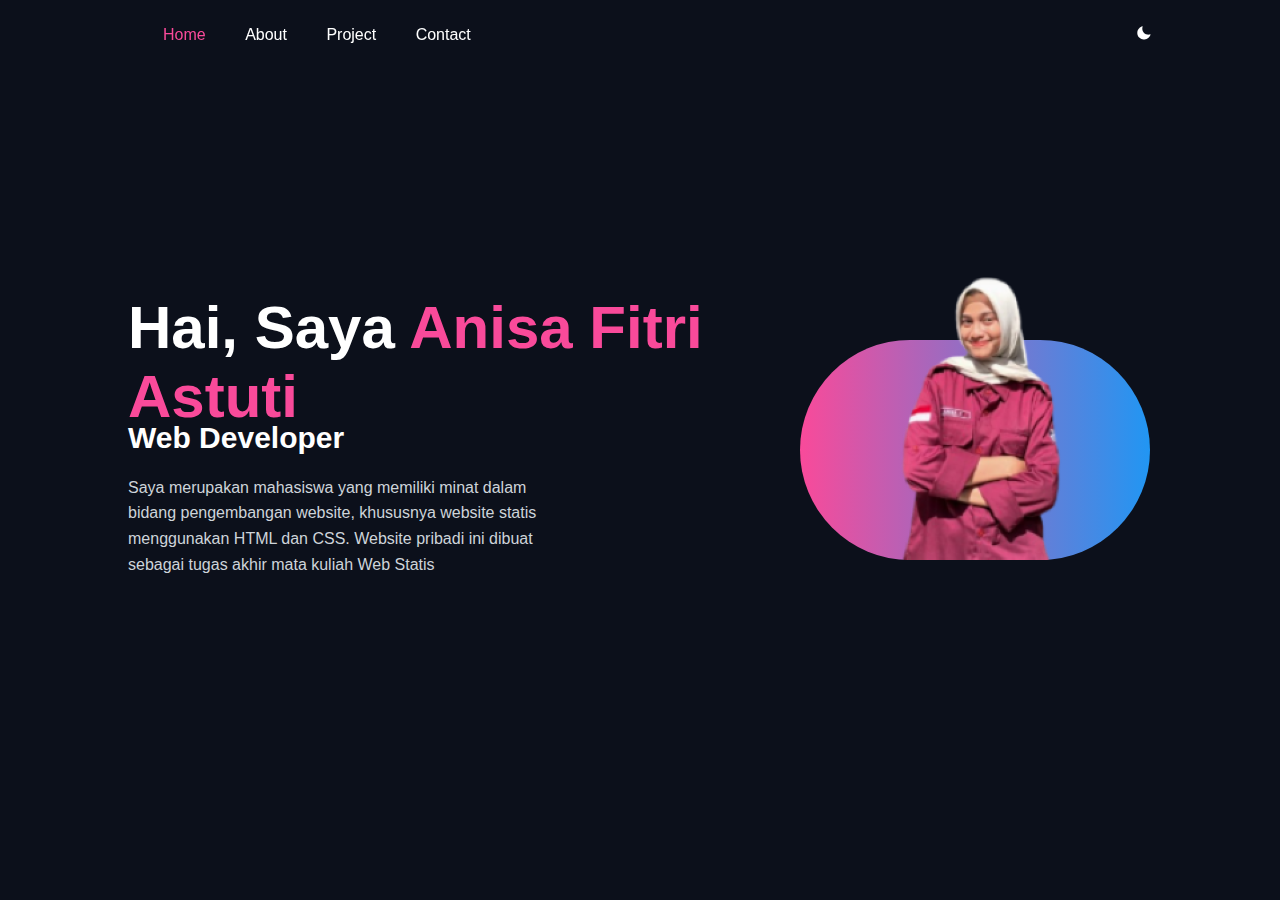
<file: webpribadi/index.html>
<!DOCTYPE html>
<html lang="en">
<head>
    <meta charset="UTF-8">
    <meta name="viewport" content="width=device-width, initial-scale=1.0">
    <title>Portfolio - Anisa Fitri Astuti</title>
    <link href='https://unpkg.com/boxicons@2.1.4/css/boxicons.min.css' rel='stylesheet'>
    <link rel="stylesheet" href="style.css">
</head>
<body>
    <header class="header">
        <nav class="navbar">
            <a href="/index.html" class="active">Home</a>
            <a href="about.html">About</a>
            <a href="portofolio.html">Project</a>
            <a href="contac.html">Contact</a>
        </nav>
        <div class="dark-mode-icon">
            <i class='bx bxs-moon'></i>
        </div>
    </header>

    <section class="home">
        <div class="home-content">
            <h1>Hai, Saya <span>Anisa Fitri Astuti</span></h1>
            <h3>Web Developer</h3>
            <p>Saya merupakan mahasiswa yang memiliki minat dalam bidang pengembangan website, khususnya website statis menggunakan HTML dan CSS. Website pribadi ini dibuat sebagai tugas akhir mata kuliah Web Statis</p>
        </div>

        <div class="home-img">
            <div class="glowing-background">
                <img src="foto.png" alt="Anisa" class="profile-pic">
            </div>
        </div>
    </section>
</body>
</html>
</file>
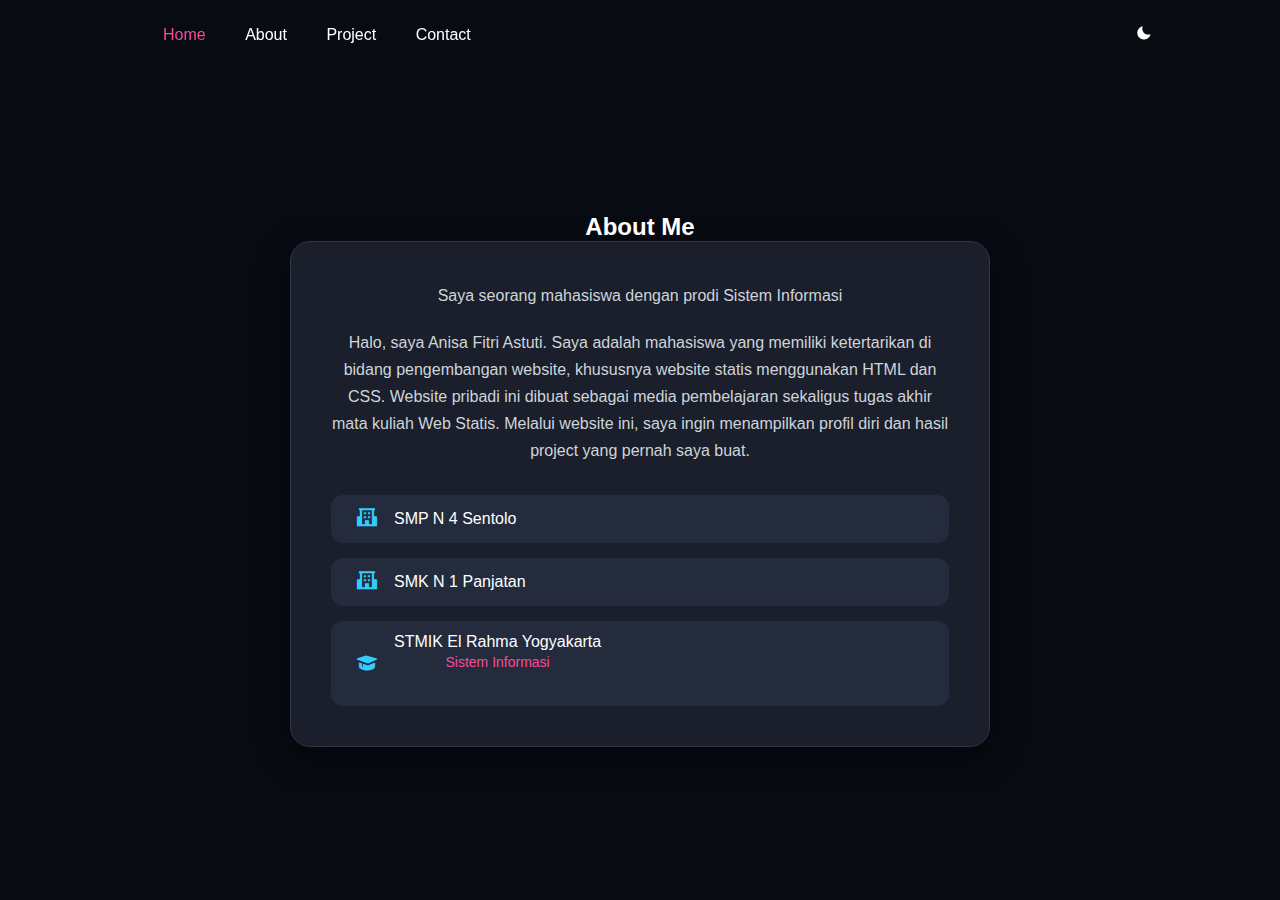
<file: webpribadi/about.html>
<!DOCTYPE html>
<html lang="en">
<head>
    <meta charset="UTF-8">
    <meta name="viewport" content="width=device-width, initial-scale=1.0">
    <title>About Me - Anisa Fitri Astuti</title>
    <link href='https://unpkg.com/boxicons@2.1.4/css/boxicons.min.css' rel='stylesheet'>
    <link rel="stylesheet" href="style.css">
</head>
<body>

   <header class="header">
        <nav class="navbar">
            <a href="index.html" class="active">Home</a>
            <a href="about.html">About</a>
            <a href="portofolio.html">Project</a>
            <a href="contac.html">Contact</a>
        </nav>
        <div class="dark-mode-icon">
            <i class='bx bxs-moon'></i>
        </div>
    </header>

    <section class="about">
        <div class="about-container">
            <h2 class="heading">About <span>Me</span></h2>
            
            <div class="about-card">
                <p>Saya seorang mahasiswa dengan prodi Sistem Informasi</p>
                <p>Halo, saya Anisa Fitri Astuti. Saya adalah mahasiswa yang memiliki ketertarikan di bidang pengembangan website, khususnya website statis menggunakan HTML dan CSS. Website pribadi ini dibuat sebagai media pembelajaran sekaligus tugas akhir mata kuliah Web Statis. Melalui website ini, saya ingin menampilkan profil diri dan hasil project yang pernah saya buat.</p>
           
         <div class="education-list">
    <div class="edu-item">
        <i class='bx bxs-school'></i>
        <div class="edu-text">
            <h4>SMP N 4 Sentolo</h4>
        </div>
    </div>
    
    <div class="edu-item">
        <i class='bx bxs-school'></i>
        <div class="edu-text">
            <h4>SMK N 1 Panjatan</h4>
        </div>
    </div>

    <div class="edu-item">
        <i class='bx bxs-graduation'></i>
        <div class="edu-text">
            <h4>STMIK El Rahma Yogyakarta</h4>
            <p style="color: #f94a9a; font-size: 14px;">Sistem Informasi</p>
        </div>
    </div>
</div>
            </div>
        </div>
    </section>
</body>
</html>
</file>
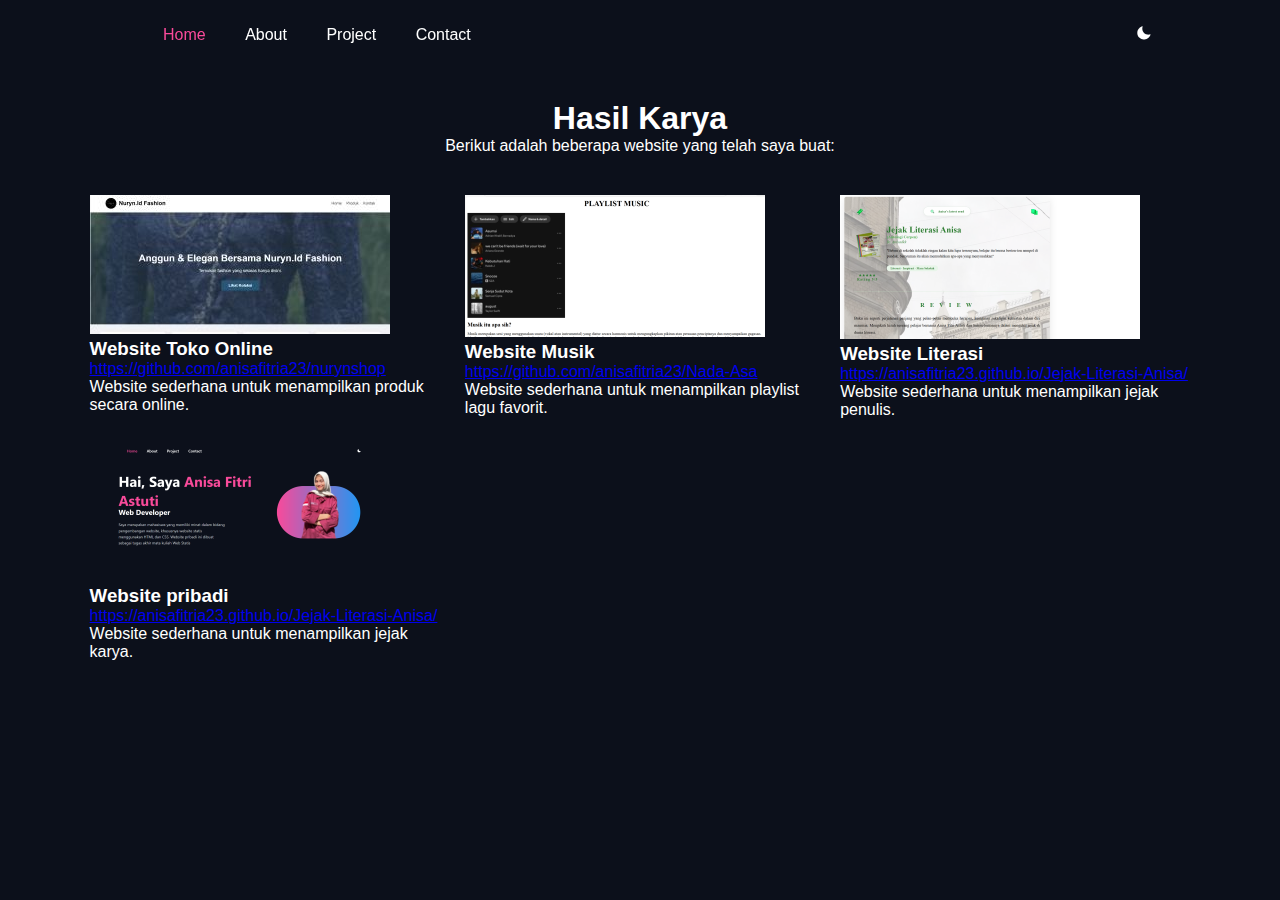
<file: webpribadi/portofolio.html>
<!DOCTYPE html>
<html lang="id">

<head>
    <meta charset="UTF-8">
    <meta name="viewport" content="width=device-width, initial-scale=1.0">
    <title>Karya Saya - Portofolio</title>
    <link href='https://unpkg.com/boxicons@2.1.4/css/boxicons.min.css' rel='stylesheet'>
    <link rel="stylesheet" href="style.css">
</head>

<body>

    <header class="header">
        <nav class="navbar">
            <a href="index.html" class="active">Home</a>
            <a href="about.html">About</a>
            <a href="portofolio.html">Project</a>
            <a href="contac.html">Contact</a>
        </nav>
        <div class="dark-mode-icon">
            <i class='bx bxs-moon'></i>
        </div>
    </header>

    <!-- <header style="padding: 20px 7%;">
        <a href="index.html" style="text-decoration: none; color: #00abf0; font-weight: 600;">
            <i class='bx bx-left-arrow-alt'></i> Kembali ke Beranda
        </a>
    </header> -->

    <section class="portfolio-page">
        <div class="title-fonz">
            <h1 style="text-align: center;">Hasil Karya</h1>
            <p style="text-align: center;">Berikut adalah beberapa website yang telah saya buat:</p>
        </div>

        <div class="portfolio-grid">
            <div class="card">
                <img src="web toko online.jpg" alt="Website Toko Online">
                <div class="card-body">
                    <h3>Website Toko Online</h3>
                    <p>
                        <a href="https://github.com/anisafitria23/nurynshop" target="_blank">
                          https://github.com/anisafitria23/nurynshop
                        </a>
                    </p>
                    <p>Website sederhana untuk menampilkan produk secara online.</p>
                </div>
            </div>

            <div class="card">
                <img src="web musik.PNG" alt="Website Musik">
                <div class="card-body">
                    <h3>Website Musik</h3>
                    <p>
                        <a href="https://github.com/anisafitria23/Nada-Asa" target="_blank">
                            https://github.com/anisafitria23/Nada-Asa
                        </a>
                    <p>Website sederhana untuk menampilkan playlist lagu favorit.</p>
                </div>
            </div>

            <div class="card">
                <img src="web literasi.png" alt="Website Musik">
                <div class="card-body">
                    <h3>Website Literasi</h3>
                    <p>
                        <a href="https://anisafitria23.github.io/Jejak-Literasi-Anisa/" target="_blank">
                            https://anisafitria23.github.io/Jejak-Literasi-Anisa/
                        </a>
                    <p>Website sederhana untuk menampilkan jejak penulis.</p>
                </div>
            </div>

             <div class="card">
                <img src="web pribadi.png" alt="Website Musik">
                <div class="card-body">
                    <h3>Website pribadi</h3>
                    <p>
                        <a href="https://anisafitria23.github.io/Jejak-Literasi-Anisa/" target="_blank">
                            https://anisafitria23.github.io/Jejak-Literasi-Anisa/
                        </a>
                    <p>Website sederhana untuk menampilkan jejak karya.</p>
                </div>
            </div>

        </div>
    </section>

</body>

</html>
</file>
<file: webpribadi/style.css>
* {
    margin: 0;
    padding: 0;
    box-sizing: border-box;
    font-family: 'Segoe UI', Tahoma, Geneva, Verdana, sans-serif;
}

body {
    background-color: #0c101b;
    color: white;
    overflow-x: hidden; 
}

.header {
    position: fixed;
    top: 0;
    left: 0;
    width: 100%;
    padding: 25px 10%;
    display: flex;
    justify-content: space-between;
    align-items: center;
    z-index: 100;
}

.logo {
    font-size: 25px;
    font-weight: 700;
    color: white;
    text-decoration: none;
}

.navbar a {
    font-size: 16px;
    color: white;
    text-decoration: none;
    font-weight: 500;
    margin-left: 35px;
    transition: 0.3s;
}

.navbar a:hover,
.navbar a.active {
    color: #f94a9a;
}

.home {
    height: 100vh;
    display: flex;
    align-items: center;
    justify-content: space-between;
    padding: 0 10%;
    position: relative;
}

.social-icons {
    display: flex;
    flex-direction: column;
    gap: 20px;
}

.sc-link {
    width: 40px;
    height: 40px;
    border: 2px solid #2e364a;
    border-radius: 50%;
    display: flex;
    justify-content: center;
    align-items: center;
    color: #5d88ff;
    text-decoration: none;
    font-size: 20px;
    transition: 0.3s;
}

.sc-link:hover {
    background: #5d88ff;
    color: white;
    box-shadow: 0 0 10px #5d88ff;
}

.home-content h1 {
    font-size: 60px;
    font-weight: 700;
}

.home-content h1 span {
    color: #f94a9a;
    font-size: 60px;
}

.home-content h3 {
    font-size: 30px;
    margin-top: -10px;
    color: white;
}

.home-content p {
    margin: 20px 0 30px;
    line-height: 1.6;
    color: #ced4da;
    max-width: 450px;
}

.btn {
    display: inline-block;
    padding: 12px 28px;
    background: #f94a9a;
    border-radius: 30px;
    color: white;
    text-decoration: none;
    font-weight: 600;
    transition: 0.3s;
}

.btn:hover {
    box-shadow: 0 0 20px #f94a9a;
    transform: translateY(-3px);
}

.home-img {
    position: relative;
    width: 400px;
    height: 400px;
    display: flex;
    justify-content: center;
    align-items: center;
}

.glowing-background {
    width: 350px;
    height: 220px;
    background: linear-gradient(90deg, #f94a9a, #2196f3);
    border-radius: 150px;
    position: relative;
    display: flex;
    justify-content: center;
}

.profile-pic {
    position: absolute;
    bottom: 0;
    height: 500px;
    width: auto;
}

.about {
    display: flex;
    justify-content: center;
    align-items: center;
    min-height: 100vh;
    padding: 100px 10% 40px;
    background: #080b12;
    position: relative;
    z-index: 1;
}

.about-container {
    text-align: center;
    width: 100%;
}

.about-card {
    background: #1a1f2b;
    padding: 40px;
    border-radius: 20px;
    border: 1px solid #2e364a;
    max-width: 700px;
    margin: 0 auto;
    box-shadow: 0 10px 30px rgba(0, 0, 0, 0.5);
}

.about-card h3 {
    font-size: 26px;
    margin-bottom: 20px;
    color: #33ccff;
}

.about-card p {
    line-height: 1.7;
    color: #ced4da;
    margin-bottom: 20px;
    font-size: 16px;
}

.education {
    text-align: left;
    margin-top: 30px;
    padding-top: 20px;
    border-top: 1px solid #2e364a;
}

.education h4 {
    margin-bottom: 15px;
    color: #f94a9a;
}

.education ul {
    list-style: none;
}

.education li {
    margin-bottom: 10px;
    display: flex;
    align-items: center;
    gap: 10px;
    color: #ced4da;
}

.education li i {
    color: #33ccff;
    font-size: 20px;
}

.education-list {
    margin-top: 30px;
    display: flex;
    flex-direction: column;
    gap: 15px;
}

.edu-item {
    display: flex;
    align-items: center;
    gap: 15px;
    padding: 12px 20px;
    background: #242b3d;
    border-radius: 12px;
    border-left: 4px solid transparent;
    transition: 0.3s;
}

.edu-item:hover {
    border-left: 4px solid #f94a9a;
    background: #2e364a;
    transform: translateX(5px);
}

.edu-item i {
    font-size: 24px;
    color: #33ccff;
}

.edu-text h4 {
    color: white;
    font-size: 16px;
    font-weight: 500;
}

.contact-simple {
    text-align: center;
    margin-top: 30px;
    font-family: Arial, sans-serif;
    position: relative;
    z-index: 1;
}

.contact-list {
    display: flex;
    flex-direction: column;
    align-items: center;
    gap: 6px;        
    margin-top: 8px;  
    position: relative;
    z-index: 1;
}

.contact-item {
    text-decoration: none;
    color: #efe9e9;
    font-size: 1.2rem;
    padding: 10px 20px;
    border: 1px solid #ccc;
    border-radius: 5px;
    width: 200px;
    transition: 0.3s;

    display: inline-flex;
    align-items: center;
    justify-content: center;
    cursor: pointer;
}

.contact-item:hover {
    background-color: #f0f0f0;
    border-color: #00abf0;
    color: #00abf0;
}

.contact-item i {
    margin-right: 8px;
    vertical-align: middle;
}

.portfolio-grid {
    display: grid;
    grid-template-columns: repeat(auto-fit, minmax(280px, 1fr));
    gap: 25px;
    padding: 40px 7%;
}

.portofolio-page {
    margin-top: 100px;
}

.title-fonz {
    margin-top: 100px;
}

.title-contact {
    margin-top: 150px;
}

section {
    position: relative;
}
</file>
